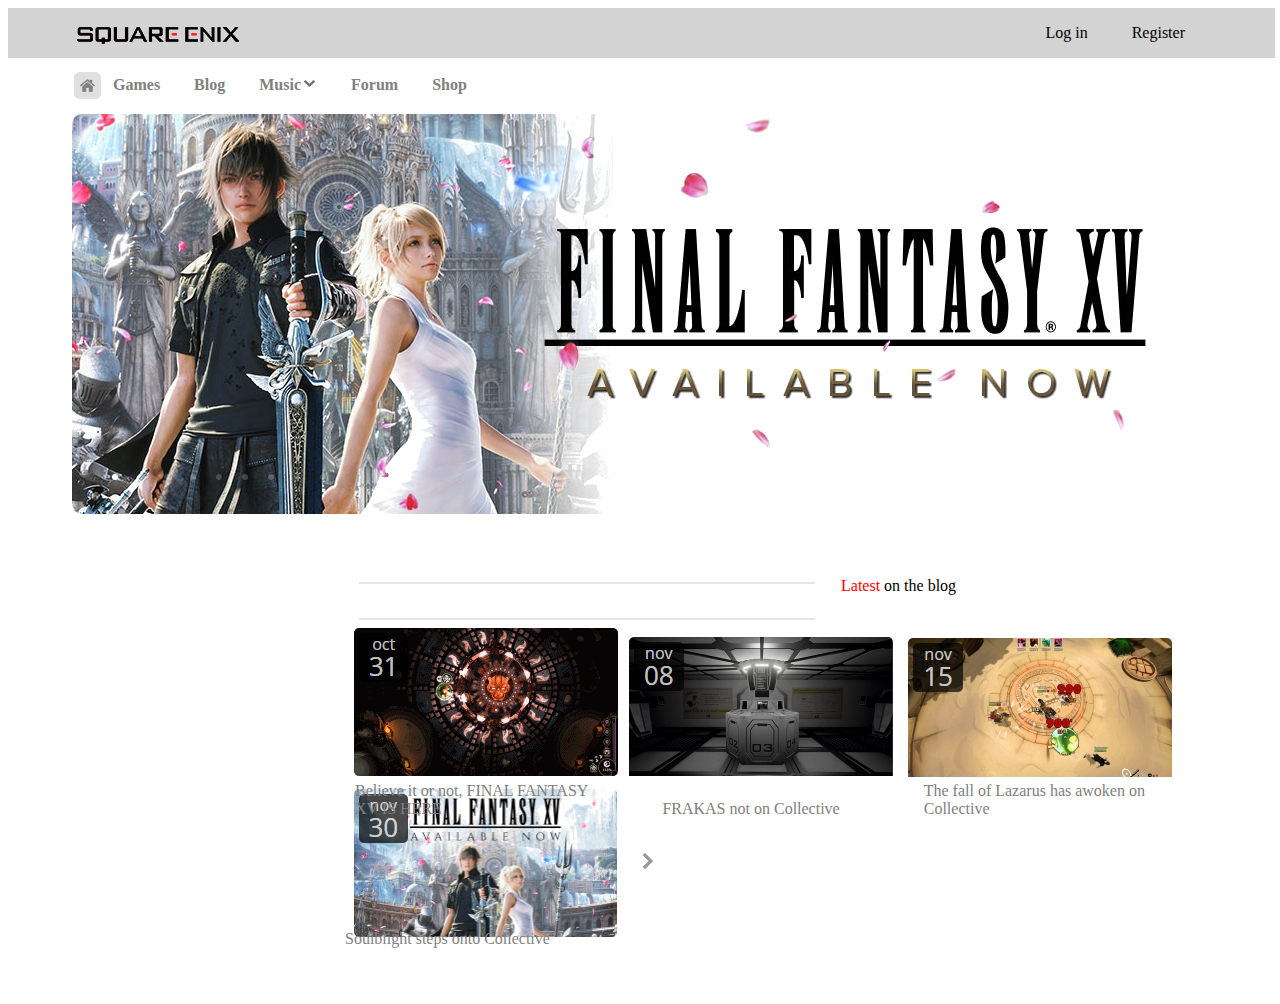
<file: website/site.html>
<!DOCTYPE html>
<html>
    <head>
     <meta charset="utf-8">
     <title>Square</title>
     <link rel= "stylesheet" type= "text/css" href="css/stylesheet.css" />
    </head>
    <body>
        <div id="wrapper">
            <div id="header">
                <img id="logo" src="resources/SquareEnixLogo.png" alt="square logo">
                <ul id="account">
                    <li id="login">Log in</li>
                    <li id="register">Register</li>
                </ul>
            </div>
            <div id="navigation">
                <div id="search">
                    <img id="search-image" src="resources/SearchGlass.png">
                </div>
                <img id="home" src="resources/HomeImage.png">
                <ul id="menu">
                    <li>Games</li>
                    <li>Blog</li>
                    <li>Music<img src="resources/DownArrow.png"></li>
                    <li>Forum</li>
                    <li>Shop</li>
                </ul>
                </div>
            </div>
            <div id="content">
                <img id="main" src="resources/FFXVMainImage.png" alt="Main image">
            </div>
            <div id="footer">
                <ul id="divider">
                    <li><img class="line" src="resources/HorizontalGreyLine.png"></li>
                    <li id="string"><span id="latest">Latest</span> on the blog</li>
                    <li><img class="line" src="resources/HorizontalGreyLine.png"></li>
                </ul>
            </div>
            <div id="ad">
                <ul class="images">
                    <img src="resources/Soulblight.png" alt="soulblight">
                    <img src="resources/Collective.png" alt="Collective">
                    <img src="resources/FRAKAS.png" alt="FRAKAS">
                    <img src="resources/SmallFFXV.png" alt="FFXV">
                    <img id="right-arrow" src="resources/RightArrow.png">
                </ul>
            </div>
            <div class="bottom-text">
                <ul id="bottom-text">
                    <li id="small"><p>Believe it or not, FINAL FANTASY</br>XV IS HERE</p></li>
                    <li><p>FRAKAS not on Collective</p></li>
                    <li><p>The fall of Lazarus has awoken on</br>Collective</p></li>
                    <li><p>Soulblight steps onto Collective</p></li>
                </ul>
            </div>
        </div>
    </body>
</html>
</file>
<file: website/css/stylesheet.css>
body{
    width:99%;
    font-family:"Open Sans", "sans-serif";
}

#header{
    height:50px;
    background-color:lightgrey;
}

#logo{
    position:absolute;
    top:17.5px;
    left:75px;
}

#account{
    position:absolute;
    top:8px;
    right:75px;
}

#account li{
    padding:20px;
    display: inline;
}

#navigation{
    position:absolute;
    top:70px;
}

#search{
    position:absolute;
    border-style:solid;
    border-width:1px;
    border-color:lightgrey;
    width:200px;
    left:1500px;
}

#search-image{
    float:right;
}

#home{
    position:absolute;
    left:65px;
}

#menu{
    position:absolute;
    left:50px;
    width:1000px;
    top:-25px;
    
}

#menu li{
    font-weight:bold;
    color:grey;
    display:inline-block;
    padding:15px;
}

#main{
    position:absolute;
    left:65px;
    top:110px;
}

#divider{
    position:absolute;
    top:550px;
    left:300px;
}

#divider li{
    list-style:none;
    display:inline-block;
    padding:7px;
}

#latest{
    color:red;
}

.images{
    position:absolute;
    display:inline-block;
    padding:10px;
    top:600px;
    left:340px;
}

#right-arrow{
    position:relative;
    bottom:50px;
    padding:15px;
}

#bottom-text{
    color:grey;
    position:absolute;
    top:710px;
    left:265px;
}


#bottom-text li{
    display:inline-block;
    padding:40px;
    list-style:none;
}

#small{
    position:relative;
    left:10px;
}
</file>
